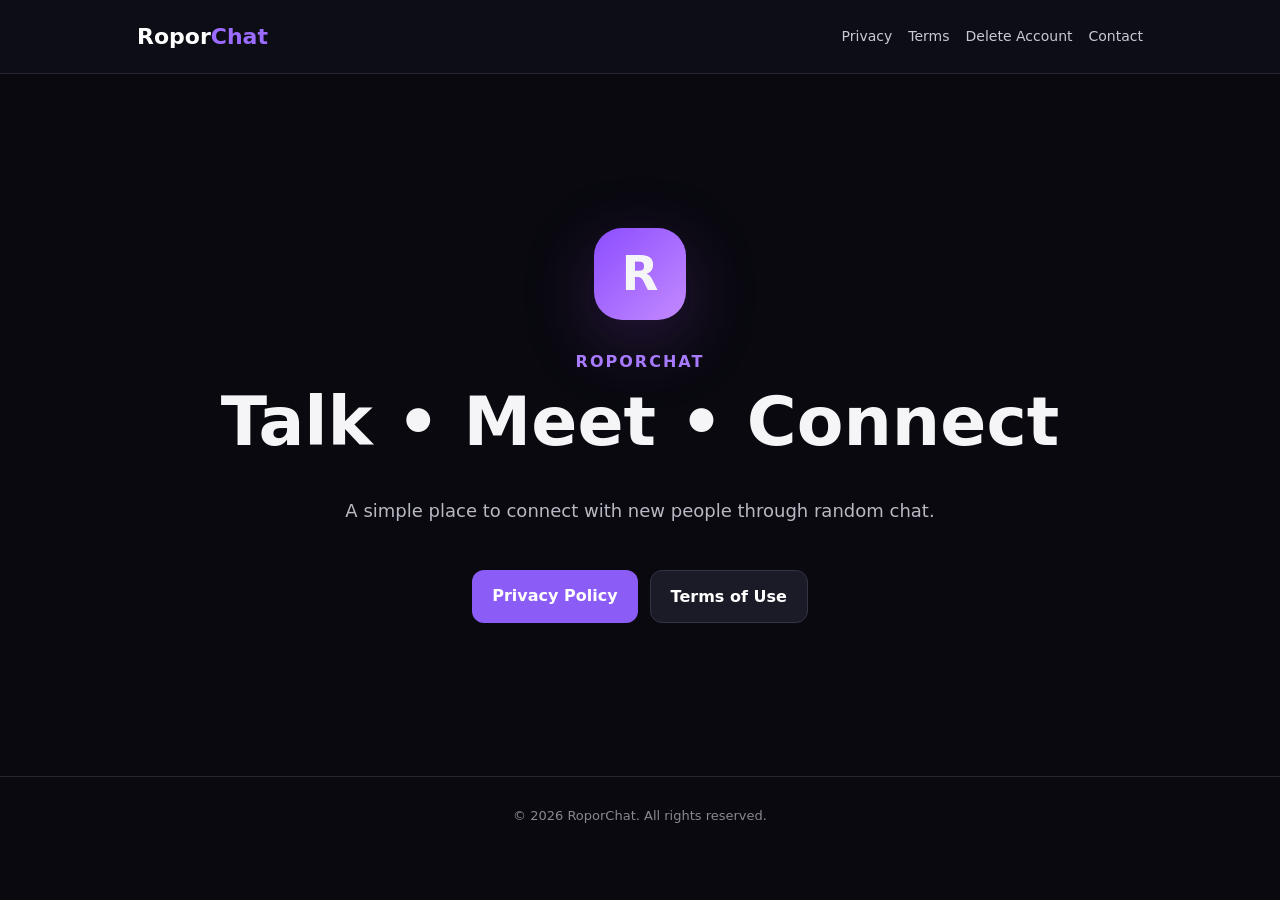
<file: index.html>
<!doctype html><html lang="en"><head><meta charset="utf-8"><meta name="viewport" content="width=device-width,initial-scale=1"><title>RoporChat — Talk • Meet • Connect</title><link rel="stylesheet" href="style.css"></head><body><header><div class="nav"><a class="brand" href="index.html">Ropor<span>Chat</span></a><nav><a href="privacy-policy.html">Privacy</a><a href="terms.html">Terms</a><a href="delete-account.html">Delete Account</a><a href="contact.html">Contact</a></nav></div></header><main class="hero"><div class="logo">R</div><p class="eyebrow">RoporChat</p><h1>Talk • Meet • Connect</h1><p class="lead">A simple place to connect with new people through random chat.</p><div class="buttons"><a class="button" href="privacy-policy.html">Privacy Policy</a><a class="button secondary" href="terms.html">Terms of Use</a></div></main><footer>© 2026 RoporChat. All rights reserved.</footer></body></html>
</file>
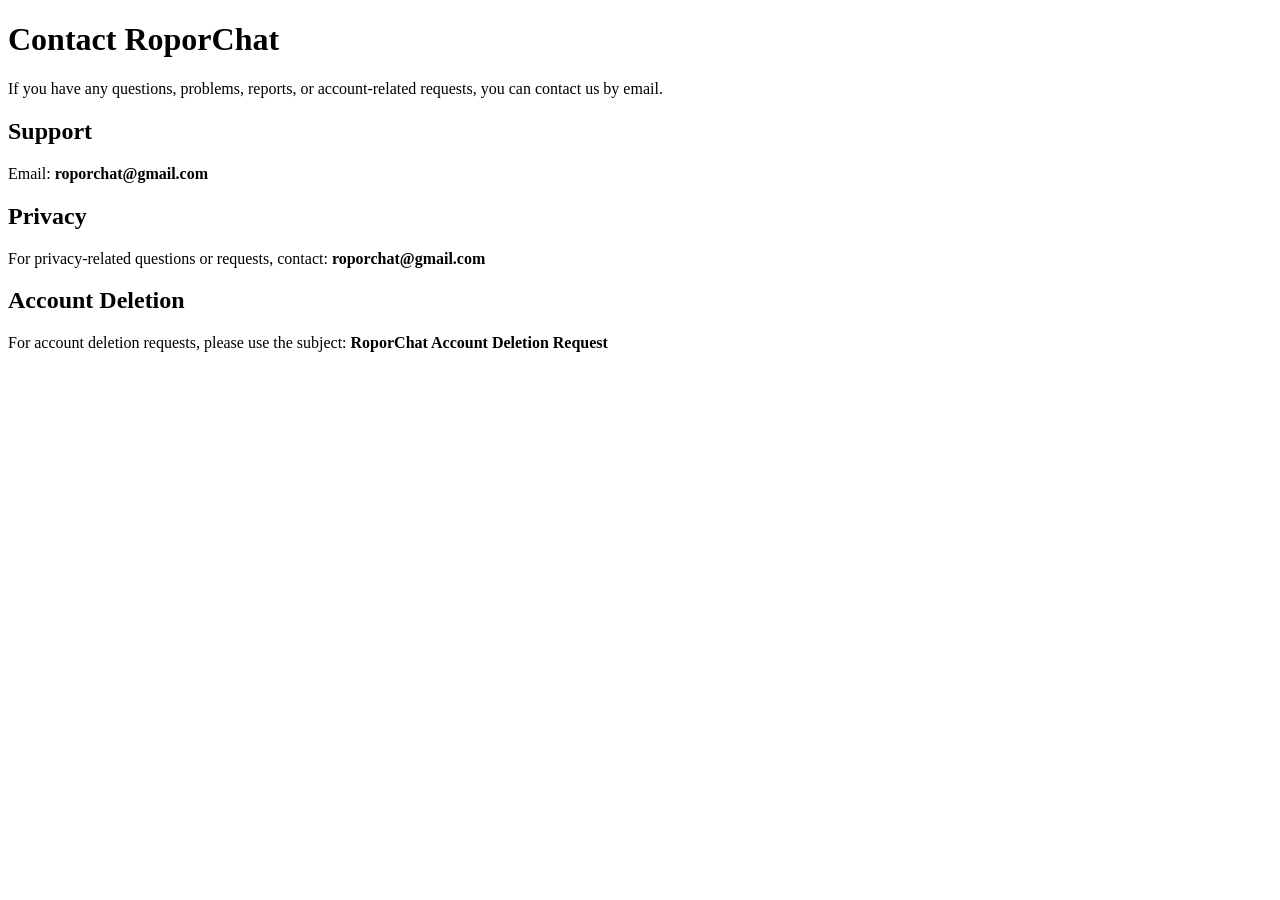
<file: contact.html>
<!doctype html>
<html lang="en">
<head>
  <meta charset="utf-8">
  <meta name="viewport" content="width=device-width,initial-scale=1">
  <title>Contact — RoporChat</title>
</head>

<body>

<h1>Contact RoporChat</h1>

<p>
If you have any questions, problems, reports, or account-related
requests, you can contact us by email.
</p>

<h2>Support</h2>

<p>
Email:
<strong>roporchat@gmail.com</strong>
</p>

<h2>Privacy</h2>

<p>
For privacy-related questions or requests, contact:
<strong>roporchat@gmail.com</strong>
</p>

<h2>Account Deletion</h2>

<p>
For account deletion requests, please use the subject:
<strong>RoporChat Account Deletion Request</strong>
</p>

</body>
</html>
</file>
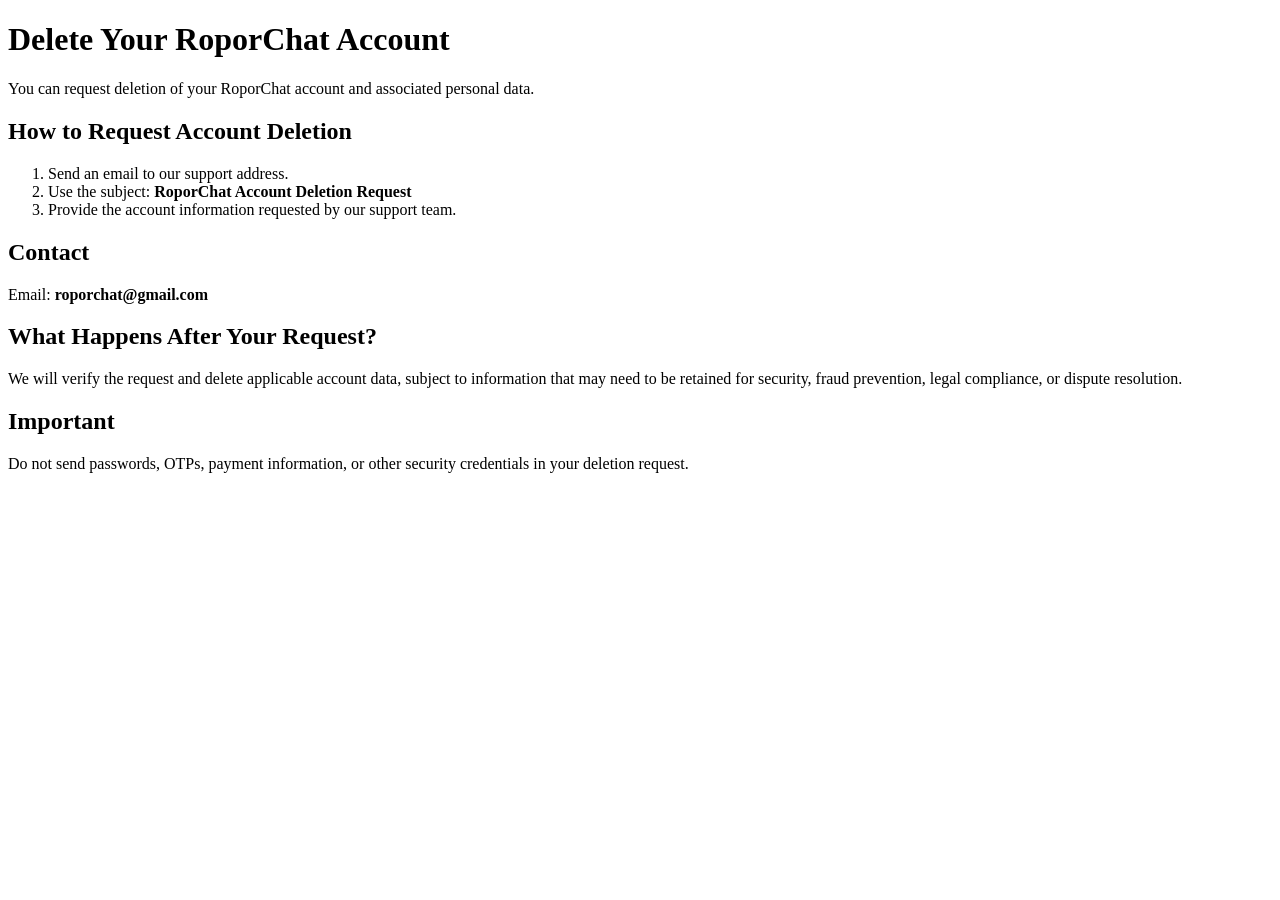
<file: delete-account.html>
<!doctype html>
<html lang="en">
<head>
<meta charset="utf-8">
<meta name="viewport" content="width=device-width,initial-scale=1">
<title>Delete Account — RoporChat</title>
</head>

<body>

<h1>Delete Your RoporChat Account</h1>

<p>
You can request deletion of your RoporChat account and associated
personal data.
</p>

<h2>How to Request Account Deletion</h2>

<ol>
<li>Send an email to our support address.</li>
<li>Use the subject: <strong>RoporChat Account Deletion Request</strong></li>
<li>Provide the account information requested by our support team.</li>
</ol>

<h2>Contact</h2>

<p>
Email:
<strong>roporchat@gmail.com</strong>
</p>

<h2>What Happens After Your Request?</h2>

<p>
We will verify the request and delete applicable account data,
subject to information that may need to be retained for security,
fraud prevention, legal compliance, or dispute resolution.
</p>

<h2>Important</h2>

<p>
Do not send passwords, OTPs, payment information, or other
security credentials in your deletion request.
</p>

</body>
</html>
</file>
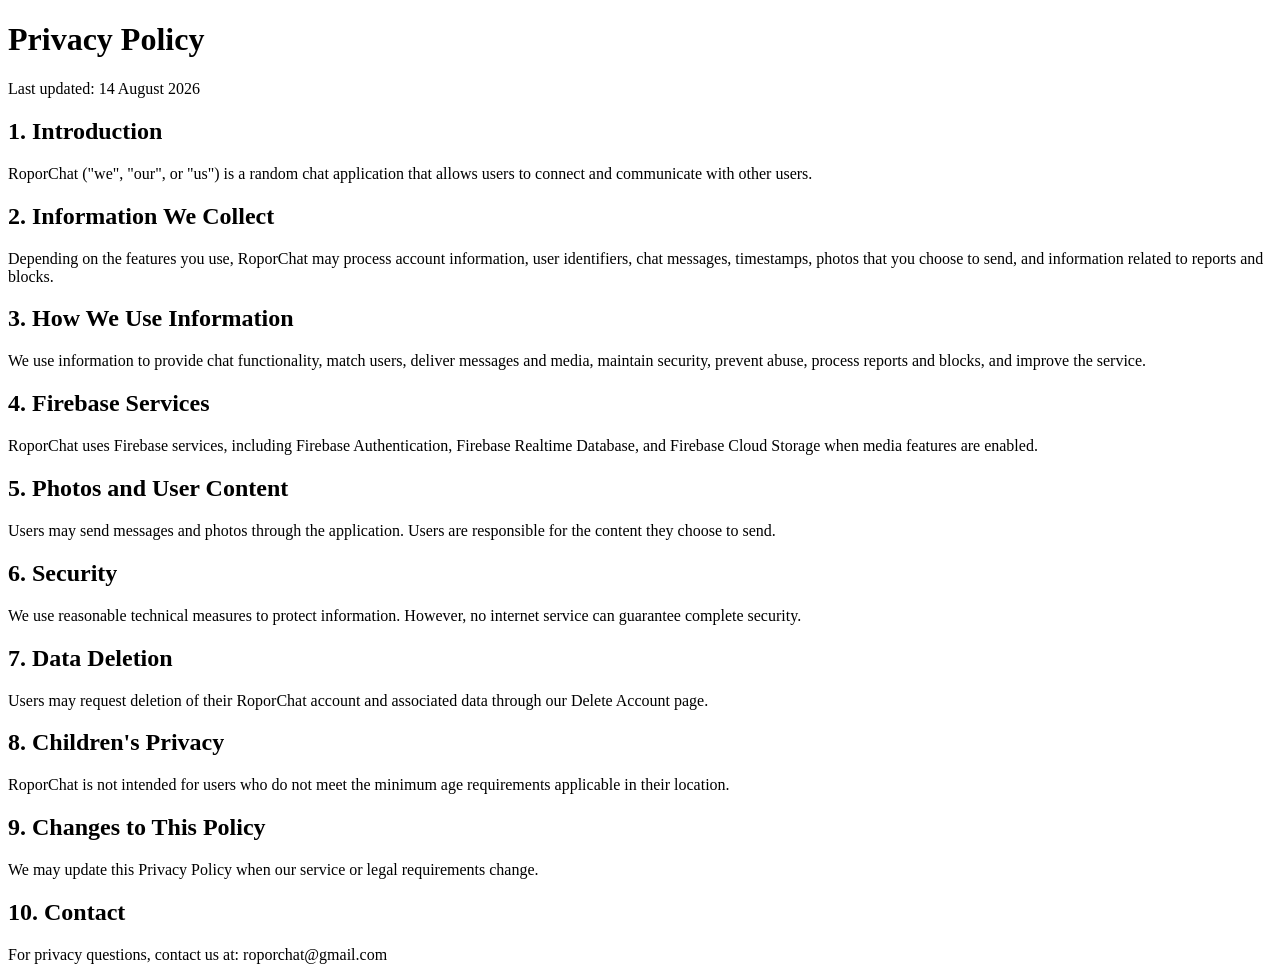
<file: privacy-policy.html>
<!doctype html>
<html lang="en">
<head>
<meta charset="utf-8">
<meta name="viewport" content="width=device-width,initial-scale=1">
<title>Privacy Policy — RoporChat</title>
</head>

<body>
<h1>Privacy Policy</h1>

<p>Last updated: 14 August 2026</p>

<h2>1. Introduction</h2>
<p>
RoporChat ("we", "our", or "us") is a random chat application
that allows users to connect and communicate with other users.
</p>

<h2>2. Information We Collect</h2>
<p>
Depending on the features you use, RoporChat may process account
information, user identifiers, chat messages, timestamps, photos
that you choose to send, and information related to reports and blocks.
</p>

<h2>3. How We Use Information</h2>
<p>
We use information to provide chat functionality, match users,
deliver messages and media, maintain security, prevent abuse,
process reports and blocks, and improve the service.
</p>

<h2>4. Firebase Services</h2>
<p>
RoporChat uses Firebase services, including Firebase Authentication,
Firebase Realtime Database, and Firebase Cloud Storage when media
features are enabled.
</p>

<h2>5. Photos and User Content</h2>
<p>
Users may send messages and photos through the application.
Users are responsible for the content they choose to send.
</p>

<h2>6. Security</h2>
<p>
We use reasonable technical measures to protect information.
However, no internet service can guarantee complete security.
</p>

<h2>7. Data Deletion</h2>
<p>
Users may request deletion of their RoporChat account and
associated data through our Delete Account page.
</p>

<h2>8. Children's Privacy</h2>
<p>
RoporChat is not intended for users who do not meet the minimum
age requirements applicable in their location.
</p>

<h2>9. Changes to This Policy</h2>
<p>
We may update this Privacy Policy when our service or legal
requirements change.
</p>

<h2>10. Contact</h2>
<p>
For privacy questions, contact us at:
roporchat@gmail.com
</p>

</body>
</html>
</file>
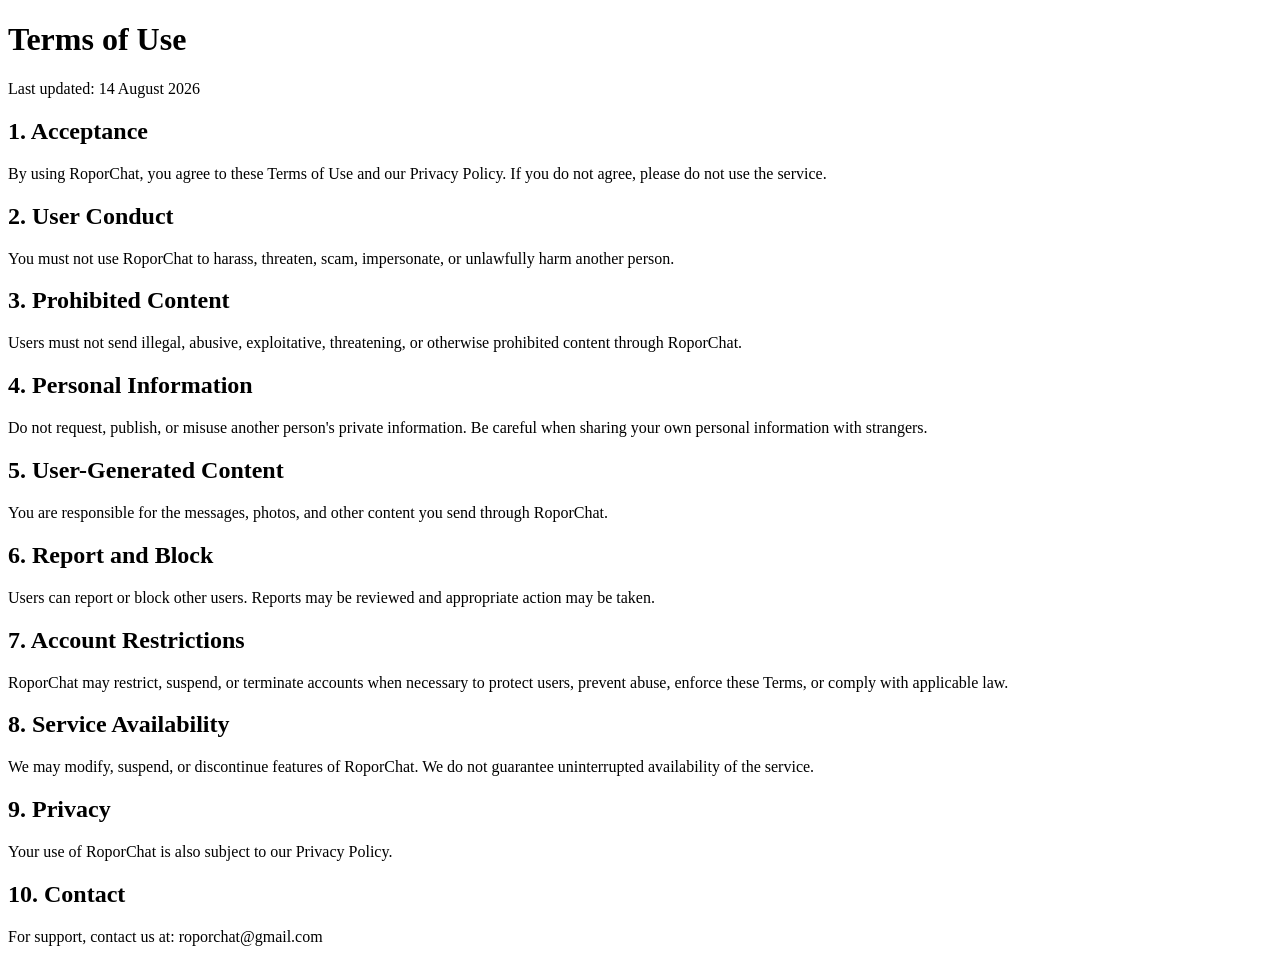
<file: terms.html>
<!doctype html>
<html lang="en">
<head>
<meta charset="utf-8">
<meta name="viewport" content="width=device-width,initial-scale=1">
<title>Terms of Use — RoporChat</title>
</head>

<body>

<h1>Terms of Use</h1>

<p>Last updated: 14 August 2026</p>

<h2>1. Acceptance</h2>
<p>
By using RoporChat, you agree to these Terms of Use and our
Privacy Policy. If you do not agree, please do not use the service.
</p>

<h2>2. User Conduct</h2>
<p>
You must not use RoporChat to harass, threaten, scam, impersonate,
or unlawfully harm another person.
</p>

<h2>3. Prohibited Content</h2>
<p>
Users must not send illegal, abusive, exploitative, threatening,
or otherwise prohibited content through RoporChat.
</p>

<h2>4. Personal Information</h2>
<p>
Do not request, publish, or misuse another person's private
information. Be careful when sharing your own personal information
with strangers.
</p>

<h2>5. User-Generated Content</h2>
<p>
You are responsible for the messages, photos, and other content
you send through RoporChat.
</p>

<h2>6. Report and Block</h2>
<p>
Users can report or block other users. Reports may be reviewed
and appropriate action may be taken.
</p>

<h2>7. Account Restrictions</h2>
<p>
RoporChat may restrict, suspend, or terminate accounts when
necessary to protect users, prevent abuse, enforce these Terms,
or comply with applicable law.
</p>

<h2>8. Service Availability</h2>
<p>
We may modify, suspend, or discontinue features of RoporChat.
We do not guarantee uninterrupted availability of the service.
</p>

<h2>9. Privacy</h2>
<p>
Your use of RoporChat is also subject to our
Privacy Policy.
</p>

<h2>10. Contact</h2>
<p>
For support, contact us at:
roporchat@gmail.com
</p>

</body>
</html>
</file>
<file: style.css>
*{box-sizing:border-box}body{margin:0;font-family:Inter,system-ui,-apple-system,Segoe UI,Roboto,Arial,sans-serif;background:#09090f;color:#f5f5f7;line-height:1.7}header{border-bottom:1px solid #262632;background:#0d0d15}.nav{max-width:1050px;margin:auto;padding:18px 22px;display:flex;align-items:center;justify-content:space-between;gap:20px}.brand{font-size:22px;font-weight:800;color:#fff;text-decoration:none}.brand span{color:#9b6cff}nav{display:flex;gap:16px;flex-wrap:wrap}nav a{color:#c9c9d3;text-decoration:none;font-size:14px}nav a:hover{color:#fff}.hero{min-height:78vh;display:flex;flex-direction:column;align-items:center;justify-content:center;text-align:center;padding:60px 22px}.logo{width:92px;height:92px;border-radius:28px;display:grid;place-items:center;background:linear-gradient(135deg,#8c4dff,#c38aff);font-size:48px;font-weight:900;box-shadow:0 20px 70px #7139aa55}.eyebrow{color:#a87aff;font-weight:700;letter-spacing:2px;text-transform:uppercase;margin:28px 0 0}.hero h1{font-size:clamp(38px,7vw,68px);line-height:1.1;margin:10px 0 18px}.lead{max-width:650px;color:#b9b9c5;font-size:18px}.buttons{display:flex;gap:12px;margin-top:25px;flex-wrap:wrap;justify-content:center}.button{display:inline-block;padding:12px 20px;border-radius:12px;background:#8b5cf6;color:white;text-decoration:none;font-weight:700}.button.secondary{background:#1b1b27;border:1px solid #333344}.page{max-width:850px;margin:0 auto;padding:55px 22px 80px}.page h1{font-size:42px;line-height:1.2}.page h2{margin-top:34px;font-size:23px}.page p,.page li{color:#c4c4cf}.muted{color:#888894!important}.card,.notice{background:#13131d;border:1px solid #2b2b39;border-radius:14px;padding:18px}.notice{margin-top:28px;color:#d7caff!important}.page a{color:#b78cff}footer{text-align:center;padding:28px 20px;border-top:1px solid #262632;color:#888894;font-size:13px}@media(max-width:700px){.nav{align-items:flex-start;flex-direction:column}nav{gap:10px}.page h1{font-size:34px}}
</file>
